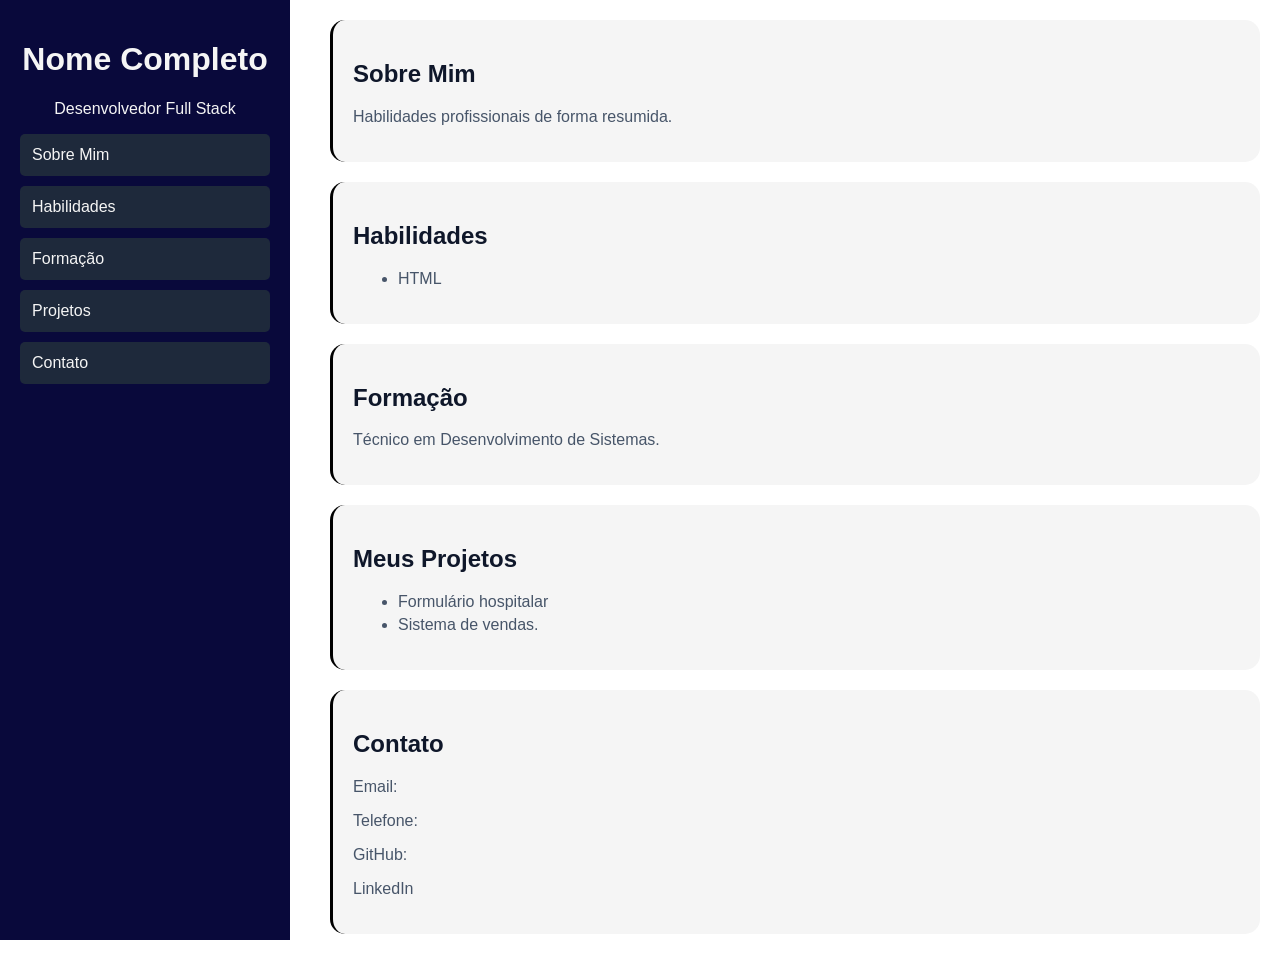
<file: index.html>
<!DOCTYPE html>
<html lang="en">
<head>
    <meta charset="UTF-8">
    <meta name="viewport" content="width=, initial-scale=1.0">
    <title>Document</title>
    <link rel="stylesheet" href="./style.css">
</head>
<body>
        <div id="menu">
            <h1>Nome Completo</h1>
            <p>Desenvolvedor Full Stack</p>
            <a href="">Sobre Mim</a> 
            <a href="">Habilidades</a> 
            <a href="">Formação</a>
            <a href="">Projetos</a> 
            <a href="">Contato</a> 
        </div>

        <div id="conteudo">
            <div class="secao" id="sobre">
                <h2>Sobre Mim</h2>
                <p>Habilidades profissionais de
                 forma resumida.</p>
        </div>

        <div class="secao" id="habilidades">
            <h2>Habilidades</h2>
            <ul>
                <li>HTML</li>
            </ul>
        </div>

        <div class="secao" id="formacao">
                <h2>Formação</h2>
                <p>Técnico em Desenvolvimento de Sistemas.</p>
        </div>

        <div class="secao" id="projetos">
            <h2>Meus Projetos</h2>
            <ul>
                <li>Formulário hospitalar</li>
                <li>Sistema de vendas.</li>
            </ul>
        </div>

        <div class="secao" id="contato">
            <h2>Contato</h2>
            <p>Email:</p>
            <p>Telefone:</p>
            <p>GitHub:</p>
            <p>LinkedIn</p>
        </div>
</body>
</html>
</file>
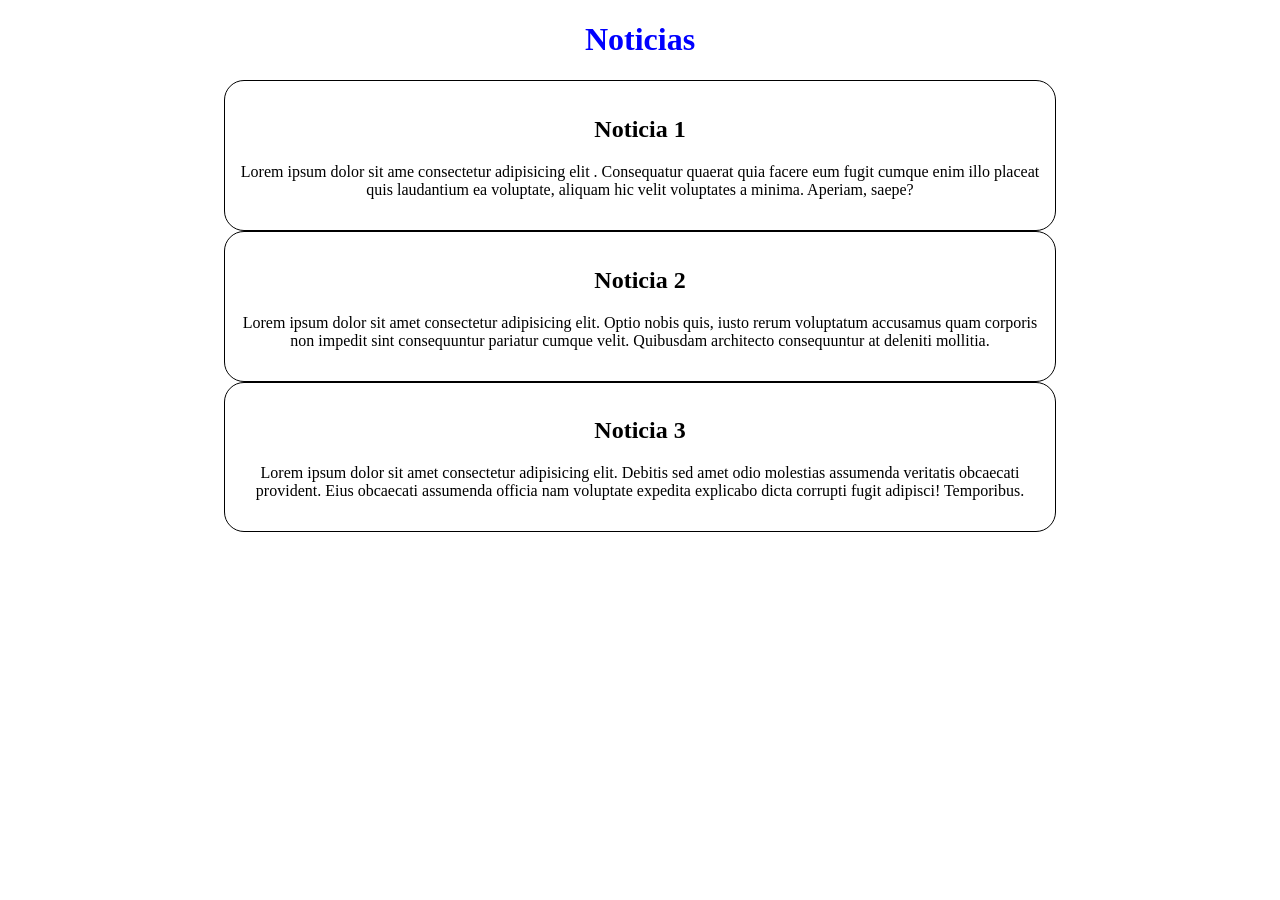
<file: 01.html>
<!DOCTYPE html>
<html lang="en">
<head>
    <meta charset="UTF-8">
    <meta name="viewport" content="width=device-width, initial-scale=1.0">
    <title>Document</title>
    <style>
        #logo{ color: blue;
               text-align: center;

        }
        .Noticia{ 
            width: 800px;
            border: 1px solid black;
            margin: auto;
            padding: 15px;
            text-align: center;
            border-radius: 20px;

        }
    </style>
</head>
<body> 
    <div>
        <h1 id="logo"> Noticias </h1>
    </div>
    <div class="Noticia"> 
        <h2> Noticia 1 </h2> 
        <p>Lorem ipsum dolor sit ame
            consectetur adipisicing elit
            . Consequatur quaerat quia facere
            eum fugit cumque enim illo placeat
            quis laudantium ea voluptate, aliquam hic velit voluptates a minima. Aperiam, saepe?</p>
    </div>
    <div class="Noticia"> 
        <h2> Noticia 2 </h2>
        <p>Lorem ipsum dolor sit amet consectetur 
            adipisicing elit. Optio nobis quis, iusto
            rerum voluptatum accusamus quam corporis 
            non impedit sint consequuntur pariatur cumque
            velit. Quibusdam architecto consequuntur at deleniti mollitia.</p>
    </div>
    <div class="Noticia"> 
        <h2> Noticia 3 </h2>
        <p>Lorem ipsum dolor sit amet consectetur
            adipisicing elit. Debitis sed amet odio molestias assumenda
            veritatis obcaecati provident. Eius obcaecati assumenda officia
            nam voluptate expedita explicabo dicta corrupti fugit adipisci! Temporibus.</p>
    </div> 

    
</body>
</html>
</file>
<file: style.css>
body{
    background-color: rgb(255, 255, 255);
    font-family: Arial, Helvetica, sans-serif;
    margin: 0;
}

/* Menu lateral */
#menu{ 
    background-color: rgb(9, 9, 59);
    width: 250px;
    height: 100vh;
    padding: 20px;
    position: fixed;
    left: 0;
    top: 0;
    }

#menu h1{ 
    color: whitesmoke;
    text-align: center;
}

#menu p{
    color: whitesmoke;
    text-align: center;
}

#menu a{
    color: whitesmoke;
    display: block;
    text-decoration: none;
    padding: 12px;
    margin-top: 10px;
    background-color: #1e293b;
    border-radius: 5px;
}

#menu a:hover{
    background-color: whitesmoke;
    color: black;
}

/* conteudo HTML */
#conteudo{
    margin-left: 310px;
    padding: 20px;
}
.secao{
    background-color: whitesmoke;
    border-left: 3px solid black;
    padding: 20px;
    margin-bottom: 20px;
    border-radius: 15px;
}

.secao h2{
    color: #0f172a
}

.secao p{
    color: #475569;
}

.secao li{
    color: #475569;
    margin: 5px;
}
</file>
